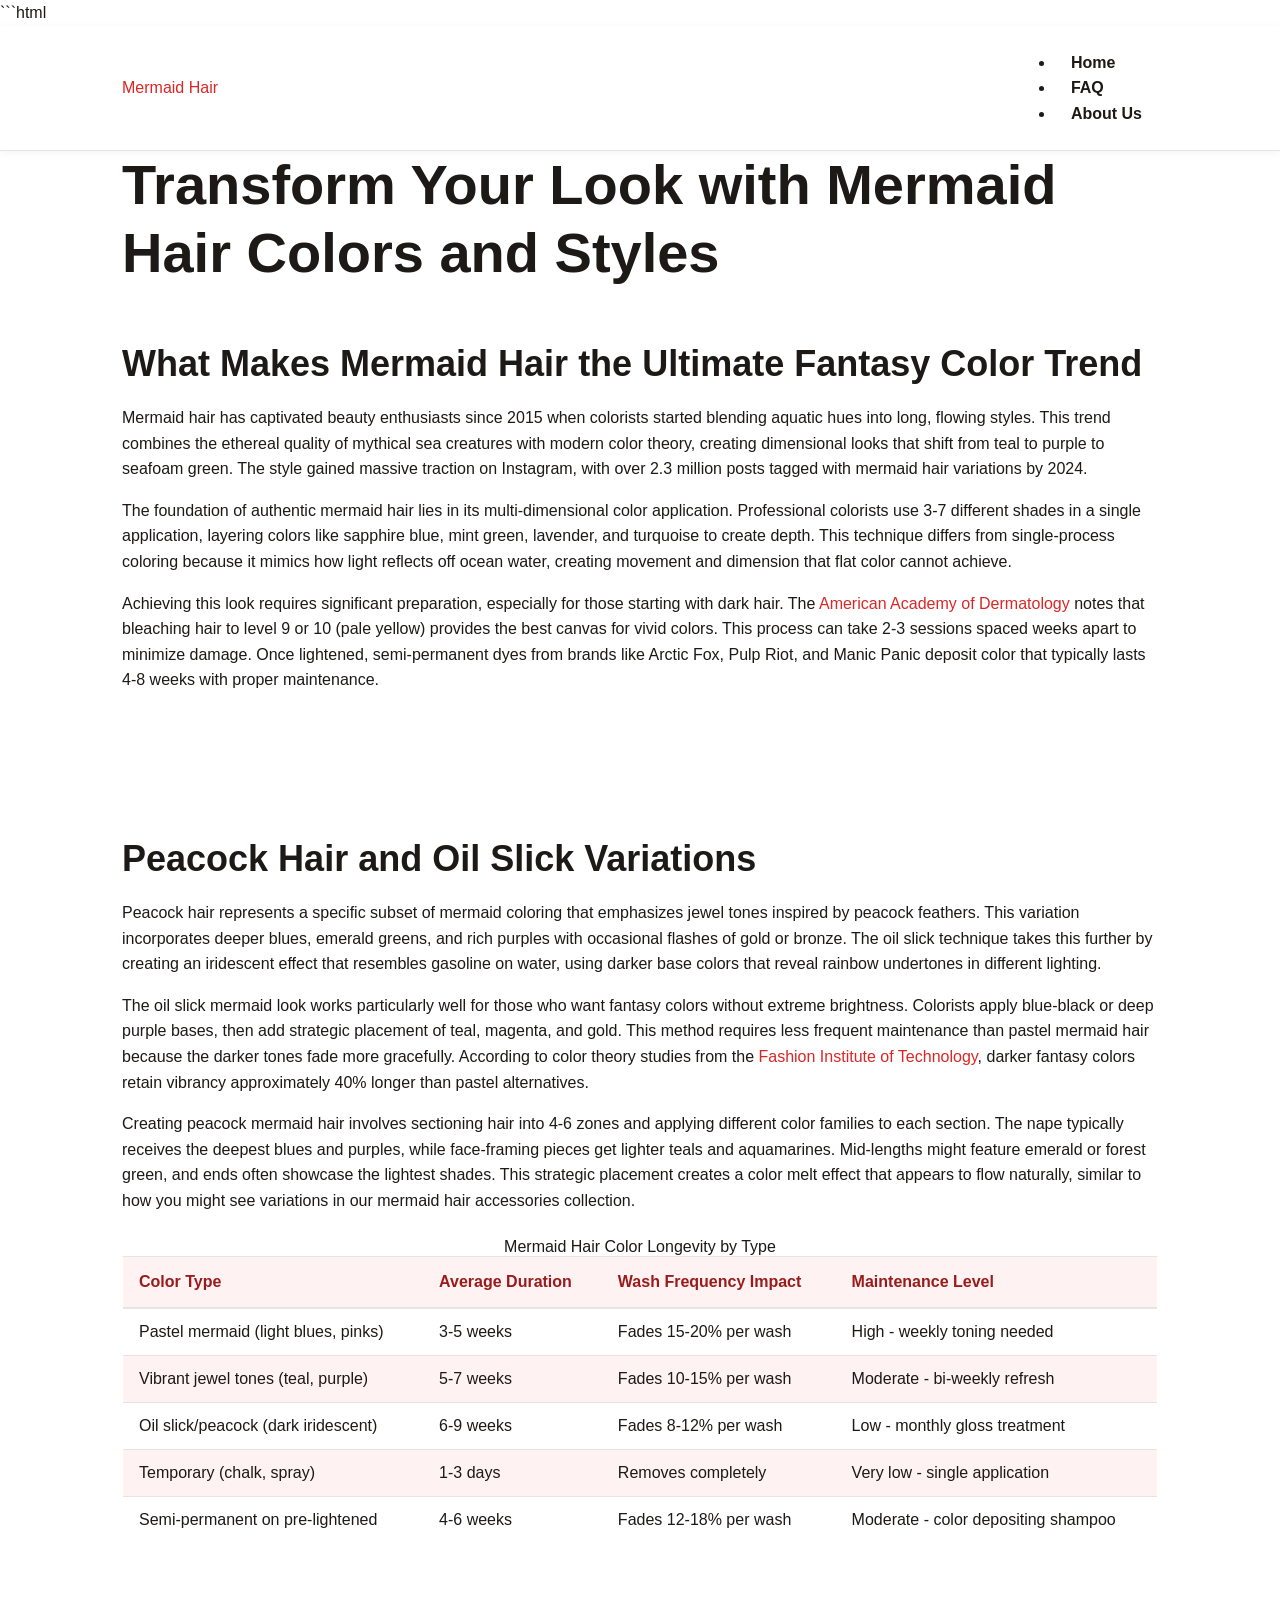
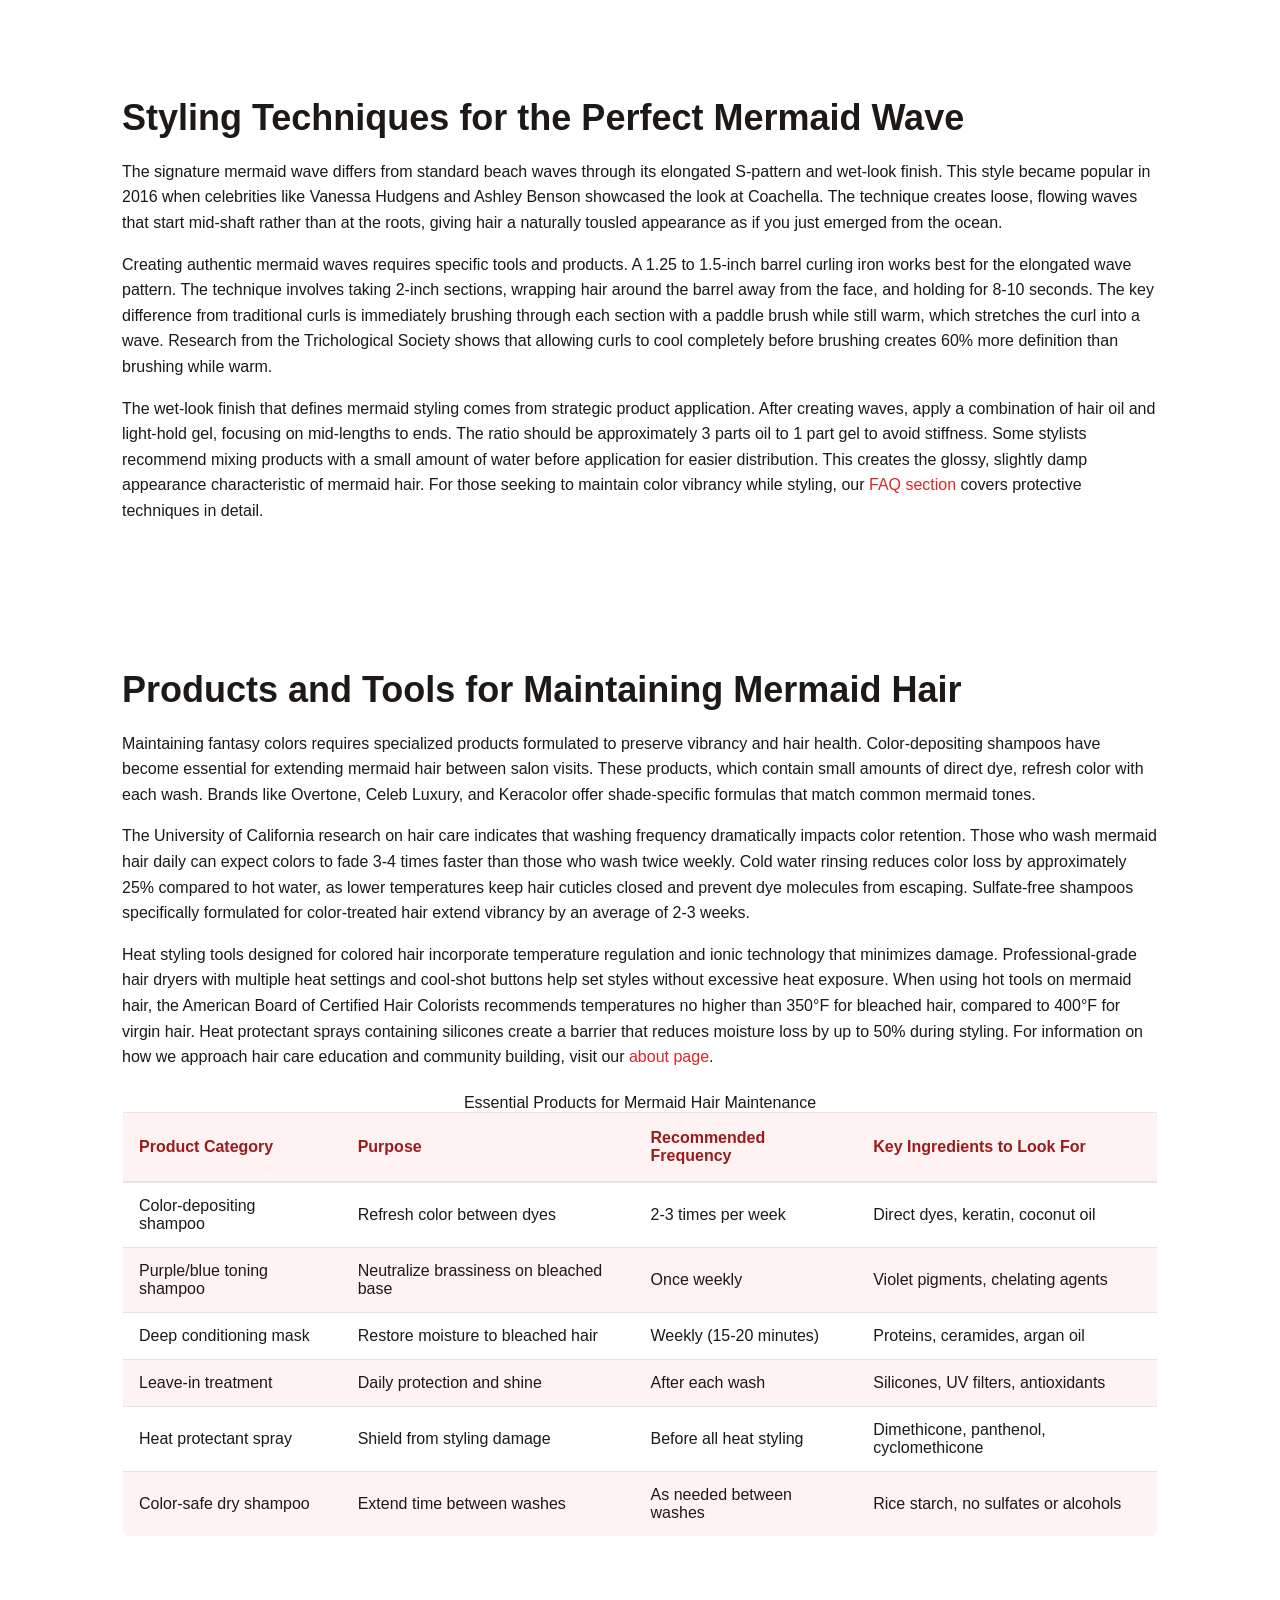
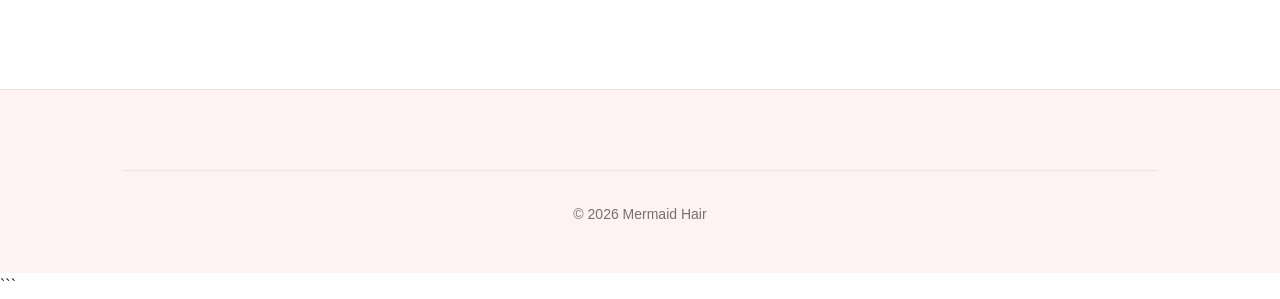
<file: index.html>
```html
<!DOCTYPE html>
<html lang="en-US">
<head><script>if(location.hostname==="mermaid-hair-xyz.pages.dev"){location.replace("https://mermaid-hair.xyz"+location.pathname+location.search)}</script>
<meta charset="UTF-8">
<meta name="viewport" content="width=device-width, initial-scale=1.0">
<title>Mermaid Hair: Ocean-Inspired Colors & Styling Guide</title>
<meta name="description" content="Discover how to achieve stunning mermaid hair with vibrant ocean colors, waves, and styling techniques. Expert tips for peacock hair, pastel tones, and extensions.">
<link rel="canonical" href="https://mermaid-hair.xyz/">
<link rel="stylesheet" href="style.css">
<meta property="og:title" content="Mermaid Hair: Ocean-Inspired Colors & Styling Guide">
<meta property="og:description" content="Discover how to achieve stunning mermaid hair with vibrant ocean colors, waves, and styling techniques. Expert tips for peacock hair, pastel tones, and extensions.">
<meta property="og:url" content="https://mermaid-hair.xyz/">
<meta property="og:type" content="website">
<meta name="twitter:card" content="summary_large_image">
<meta name="twitter:title" content="Mermaid Hair: Ocean-Inspired Colors & Styling Guide">
<meta name="twitter:description" content="Discover how to achieve stunning mermaid hair with vibrant ocean colors, waves, and styling techniques. Expert tips for peacock hair, pastel tones, and extensions.">
<script type="application/ld+json">
{
  "@context": "https://schema.org",
  "@type": "Organization",
  "name": "Mermaid Hair",
  "url": "https://mermaid-hair.xyz"
}
</script>
</head>
<body>
<header class="site-header">
<div class="container">
<a href="/">Mermaid Hair</a>
<nav class="site-nav">
<ul>
<li><a href="/" aria-current="page">Home</a></li>
<li><a href="/faq">FAQ</a></li>
<li><a href="/about-us">About Us</a></li>
</ul>
</nav>
</div>
</header>
<main class="site-main">
<div class="container">
<h1>Transform Your Look with Mermaid Hair Colors and Styles</h1>
<section>
<h2>What Makes Mermaid Hair the Ultimate Fantasy Color Trend</h2>
<p>Mermaid hair has captivated beauty enthusiasts since 2015 when colorists started blending aquatic hues into long, flowing styles. This trend combines the ethereal quality of mythical sea creatures with modern color theory, creating dimensional looks that shift from teal to purple to seafoam green. The style gained massive traction on Instagram, with over 2.3 million posts tagged with mermaid hair variations by 2024.</p>
<p>The foundation of authentic mermaid hair lies in its multi-dimensional color application. Professional colorists use 3-7 different shades in a single application, layering colors like sapphire blue, mint green, lavender, and turquoise to create depth. This technique differs from single-process coloring because it mimics how light reflects off ocean water, creating movement and dimension that flat color cannot achieve.</p>
<p>Achieving this look requires significant preparation, especially for those starting with dark hair. The <a href="https://www.aad.org/public/everyday-care/hair-scalp-care/hair/hair-dye-safety" rel="noopener noreferrer" target="_blank">American Academy of Dermatology</a> notes that bleaching hair to level 9 or 10 (pale yellow) provides the best canvas for vivid colors. This process can take 2-3 sessions spaced weeks apart to minimize damage. Once lightened, semi-permanent dyes from brands like Arctic Fox, Pulp Riot, and Manic Panic deposit color that typically lasts 4-8 weeks with proper maintenance.</p>
</section>
<section>
<h2>Peacock Hair and Oil Slick Variations</h2>
<p>Peacock hair represents a specific subset of mermaid coloring that emphasizes jewel tones inspired by peacock feathers. This variation incorporates deeper blues, emerald greens, and rich purples with occasional flashes of gold or bronze. The oil slick technique takes this further by creating an iridescent effect that resembles gasoline on water, using darker base colors that reveal rainbow undertones in different lighting.</p>
<p>The oil slick mermaid look works particularly well for those who want fantasy colors without extreme brightness. Colorists apply blue-black or deep purple bases, then add strategic placement of teal, magenta, and gold. This method requires less frequent maintenance than pastel mermaid hair because the darker tones fade more gracefully. According to color theory studies from the <a href="https://www.fitnyc.edu/" rel="noopener noreferrer" target="_blank">Fashion Institute of Technology</a>, darker fantasy colors retain vibrancy approximately 40% longer than pastel alternatives.</p>
<p>Creating peacock mermaid hair involves sectioning hair into 4-6 zones and applying different color families to each section. The nape typically receives the deepest blues and purples, while face-framing pieces get lighter teals and aquamarines. Mid-lengths might feature emerald or forest green, and ends often showcase the lightest shades. This strategic placement creates a color melt effect that appears to flow naturally, similar to how you might see variations in our mermaid hair accessories collection.</p>
<table>
<caption>Mermaid Hair Color Longevity by Type</caption>
<thead>
<tr>
<th>Color Type</th>
<th>Average Duration</th>
<th>Wash Frequency Impact</th>
<th>Maintenance Level</th>
</tr>
</thead>
<tbody>
<tr>
<td>Pastel mermaid (light blues, pinks)</td>
<td>3-5 weeks</td>
<td>Fades 15-20% per wash</td>
<td>High - weekly toning needed</td>
</tr>
<tr>
<td>Vibrant jewel tones (teal, purple)</td>
<td>5-7 weeks</td>
<td>Fades 10-15% per wash</td>
<td>Moderate - bi-weekly refresh</td>
</tr>
<tr>
<td>Oil slick/peacock (dark iridescent)</td>
<td>6-9 weeks</td>
<td>Fades 8-12% per wash</td>
<td>Low - monthly gloss treatment</td>
</tr>
<tr>
<td>Temporary (chalk, spray)</td>
<td>1-3 days</td>
<td>Removes completely</td>
<td>Very low - single application</td>
</tr>
<tr>
<td>Semi-permanent on pre-lightened</td>
<td>4-6 weeks</td>
<td>Fades 12-18% per wash</td>
<td>Moderate - color depositing shampoo</td>
</tr>
</tbody>
</table>
</section>
<section>
<h2>Styling Techniques for the Perfect Mermaid Wave</h2>
<p>The signature mermaid wave differs from standard beach waves through its elongated S-pattern and wet-look finish. This style became popular in 2016 when celebrities like Vanessa Hudgens and Ashley Benson showcased the look at Coachella. The technique creates loose, flowing waves that start mid-shaft rather than at the roots, giving hair a naturally tousled appearance as if you just emerged from the ocean.</p>
<p>Creating authentic mermaid waves requires specific tools and products. A 1.25 to 1.5-inch barrel curling iron works best for the elongated wave pattern. The technique involves taking 2-inch sections, wrapping hair around the barrel away from the face, and holding for 8-10 seconds. The key difference from traditional curls is immediately brushing through each section with a paddle brush while still warm, which stretches the curl into a wave. Research from the Trichological Society shows that allowing curls to cool completely before brushing creates 60% more definition than brushing while warm.</p>
<p>The wet-look finish that defines mermaid styling comes from strategic product application. After creating waves, apply a combination of hair oil and light-hold gel, focusing on mid-lengths to ends. The ratio should be approximately 3 parts oil to 1 part gel to avoid stiffness. Some stylists recommend mixing products with a small amount of water before application for easier distribution. This creates the glossy, slightly damp appearance characteristic of mermaid hair. For those seeking to maintain color vibrancy while styling, our <a href="/faq">FAQ section</a> covers protective techniques in detail.</p>
</section>
<section>
<h2>Products and Tools for Maintaining Mermaid Hair</h2>
<p>Maintaining fantasy colors requires specialized products formulated to preserve vibrancy and hair health. Color-depositing shampoos have become essential for extending mermaid hair between salon visits. These products, which contain small amounts of direct dye, refresh color with each wash. Brands like Overtone, Celeb Luxury, and Keracolor offer shade-specific formulas that match common mermaid tones.</p>
<p>The University of California research on hair care indicates that washing frequency dramatically impacts color retention. Those who wash mermaid hair daily can expect colors to fade 3-4 times faster than those who wash twice weekly. Cold water rinsing reduces color loss by approximately 25% compared to hot water, as lower temperatures keep hair cuticles closed and prevent dye molecules from escaping. Sulfate-free shampoos specifically formulated for color-treated hair extend vibrancy by an average of 2-3 weeks.</p>
<p>Heat styling tools designed for colored hair incorporate temperature regulation and ionic technology that minimizes damage. Professional-grade hair dryers with multiple heat settings and cool-shot buttons help set styles without excessive heat exposure. When using hot tools on mermaid hair, the American Board of Certified Hair Colorists recommends temperatures no higher than 350°F for bleached hair, compared to 400°F for virgin hair. Heat protectant sprays containing silicones create a barrier that reduces moisture loss by up to 50% during styling. For information on how we approach hair care education and community building, visit our <a href="/about-us">about page</a>.</p>
<table>
<caption>Essential Products for Mermaid Hair Maintenance</caption>
<thead>
<tr>
<th>Product Category</th>
<th>Purpose</th>
<th>Recommended Frequency</th>
<th>Key Ingredients to Look For</th>
</tr>
</thead>
<tbody>
<tr>
<td>Color-depositing shampoo</td>
<td>Refresh color between dyes</td>
<td>2-3 times per week</td>
<td>Direct dyes, keratin, coconut oil</td>
</tr>
<tr>
<td>Purple/blue toning shampoo</td>
<td>Neutralize brassiness on bleached base</td>
<td>Once weekly</td>
<td>Violet pigments, chelating agents</td>
</tr>
<tr>
<td>Deep conditioning mask</td>
<td>Restore moisture to bleached hair</td>
<td>Weekly (15-20 minutes)</td>
<td>Proteins, ceramides, argan oil</td>
</tr>
<tr>
<td>Leave-in treatment</td>
<td>Daily protection and shine</td>
<td>After each wash</td>
<td>Silicones, UV filters, antioxidants</td>
</tr>
<tr>
<td>Heat protectant spray</td>
<td>Shield from styling damage</td>
<td>Before all heat styling</td>
<td>Dimethicone, panthenol, cyclomethicone</td>
</tr>
<tr>
<td>Color-safe dry shampoo</td>
<td>Extend time between washes</td>
<td>As needed between washes</td>
<td>Rice starch, no sulfates or alcohols</td>
</tr>
</tbody>
</table>
</section>
</div>
</main>
<footer class="site-footer">
<div class="container">
<div class="footer-bottom">
<p>&copy; 2026 Mermaid Hair</p>
</div>
</div>
</footer>
</body>
</html>
```
</file>
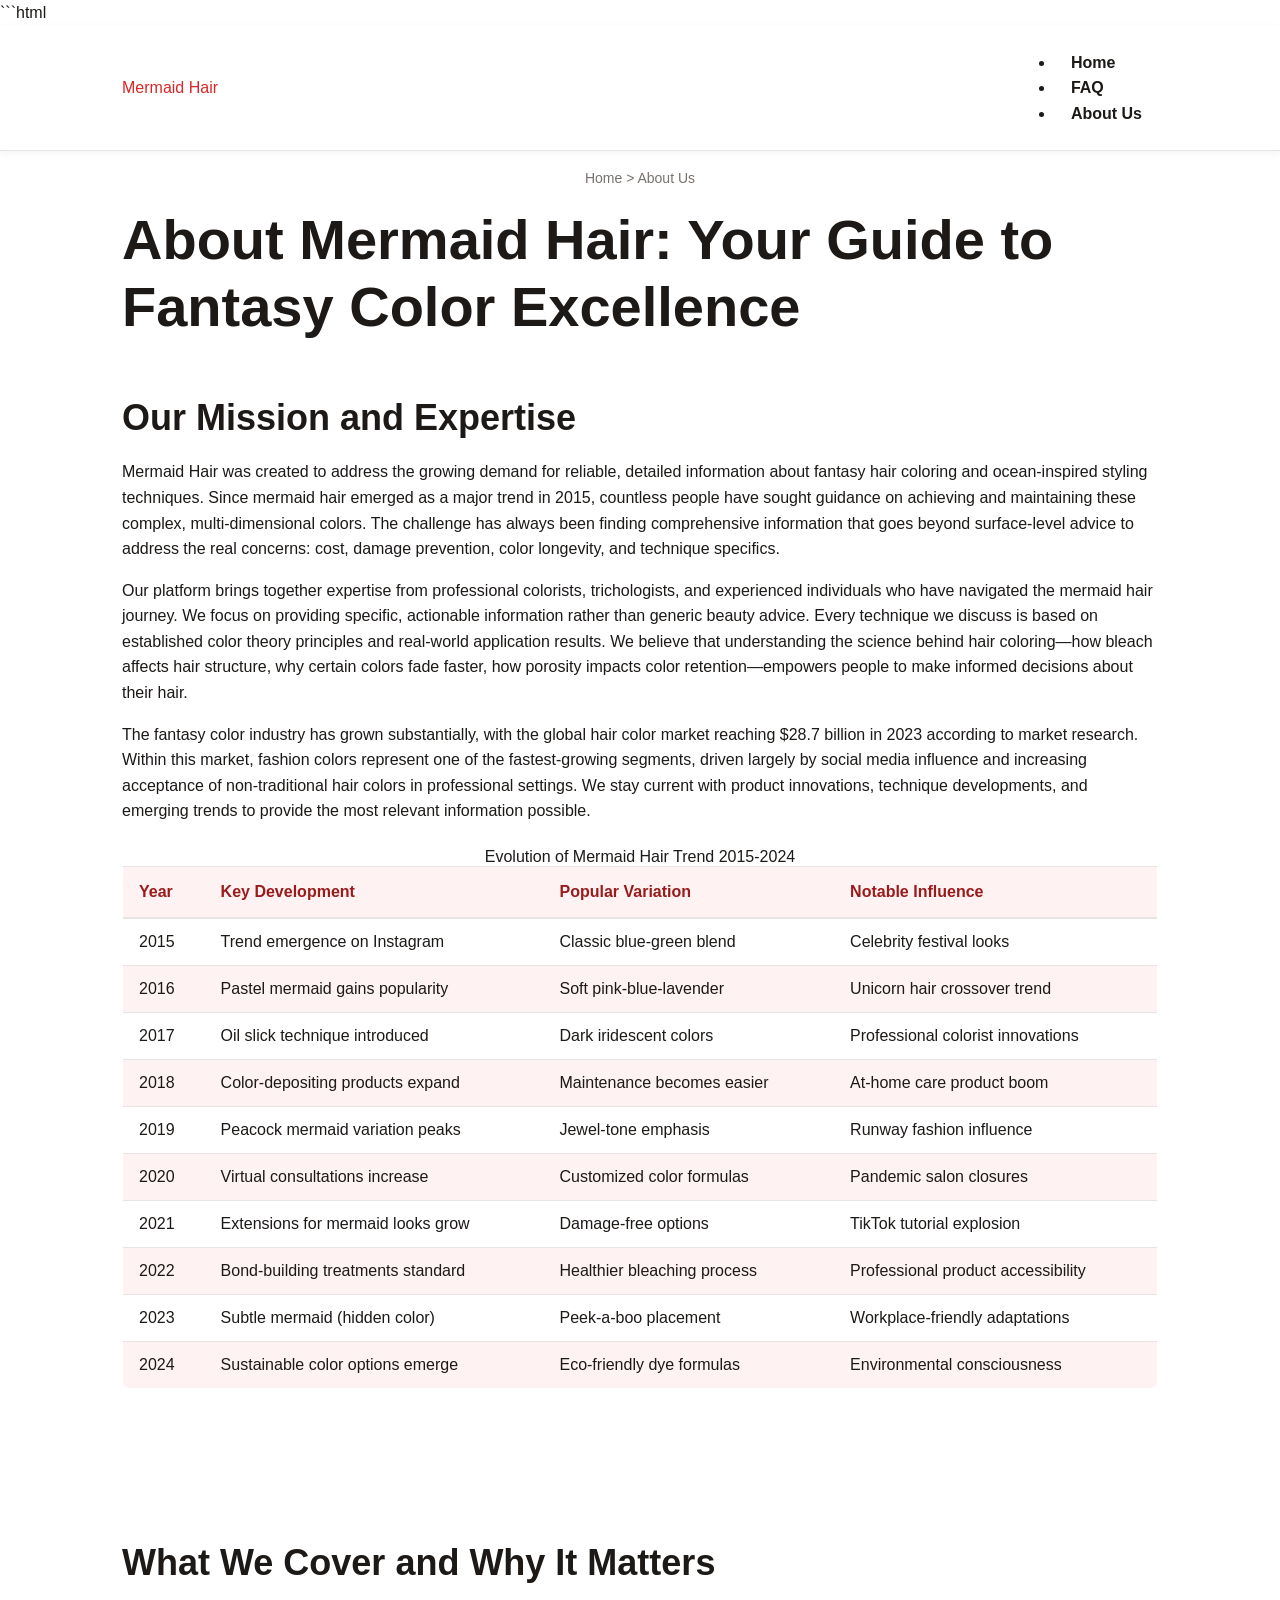
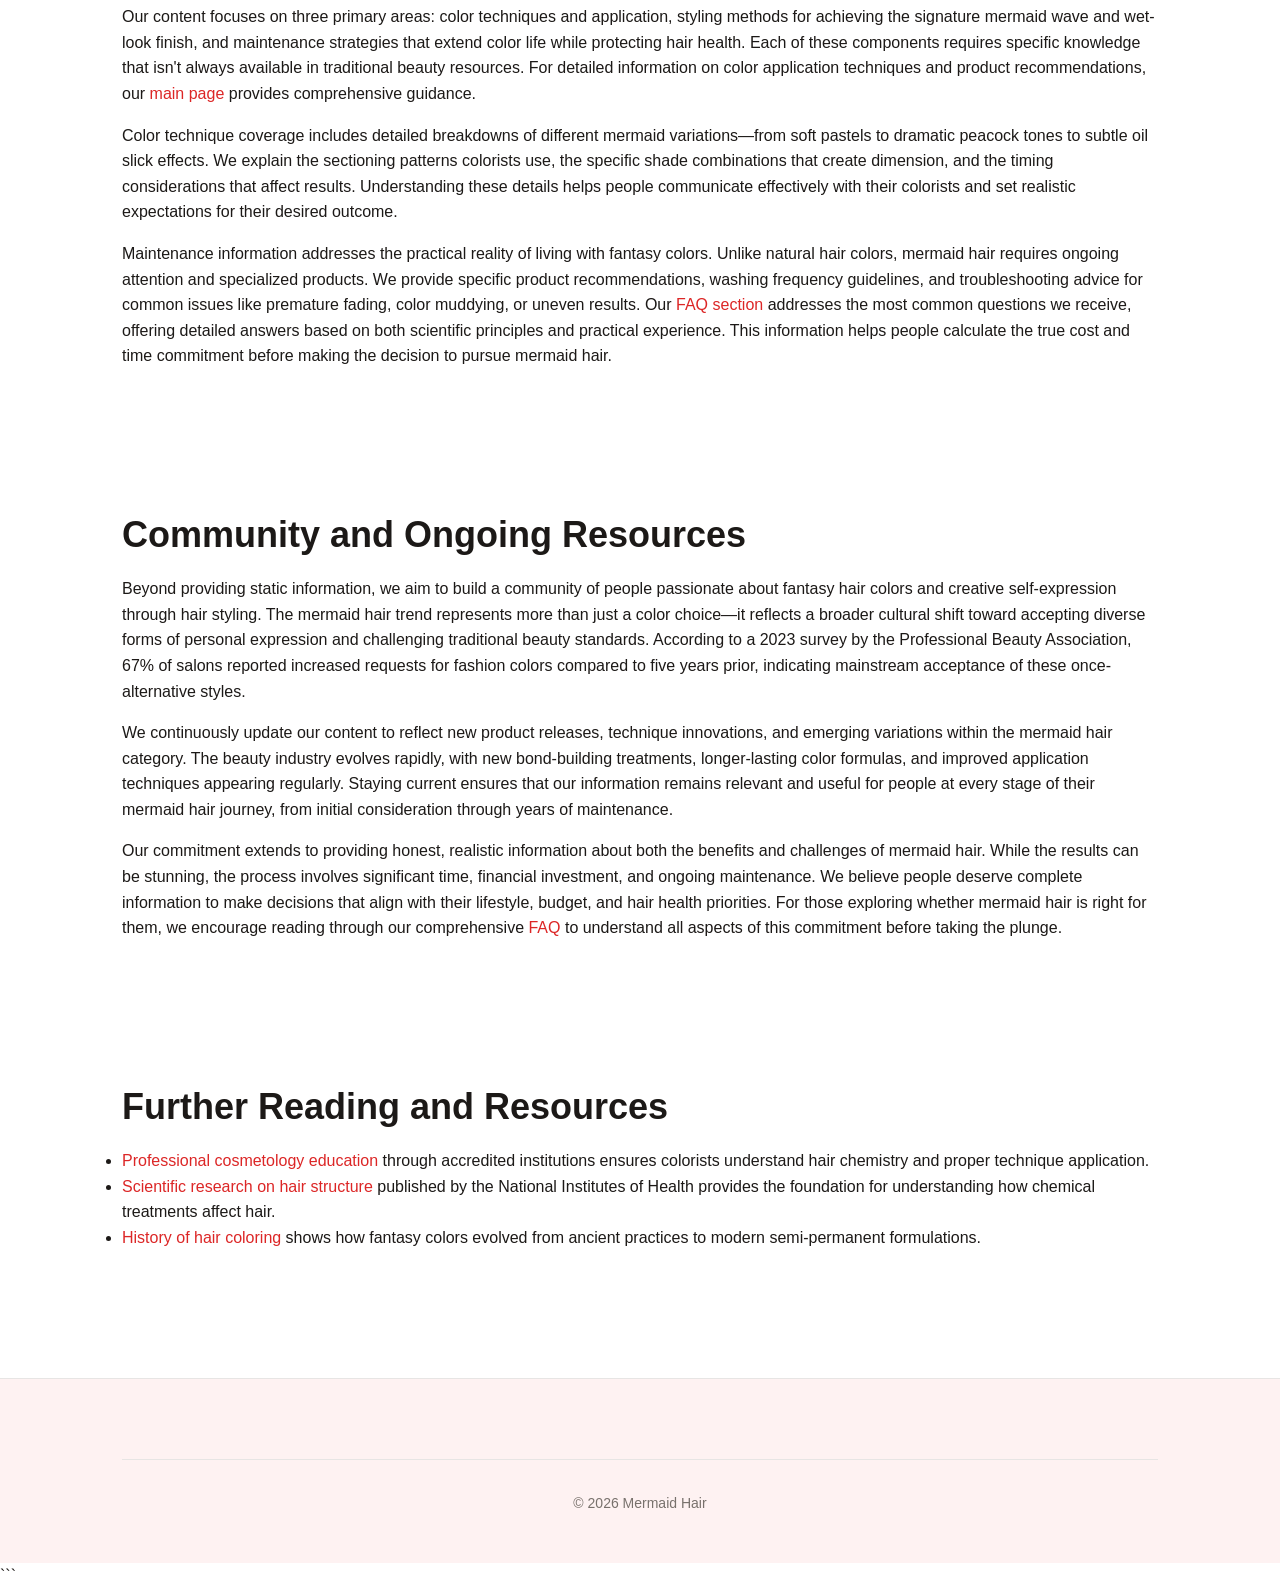
<file: about-us.html>
```html
<!DOCTYPE html>
<html lang="en-US">
<head><script>if(location.hostname==="mermaid-hair-xyz.pages.dev"){location.replace("https://mermaid-hair.xyz"+location.pathname+location.search)}</script>
<meta charset="UTF-8">
<meta name="viewport" content="width=device-width, initial-scale=1.0">
<title>About Mermaid Hair - Your Ocean-Inspired Hair Resource</title>
<meta name="description" content="Learn about Mermaid Hair's mission to provide expert guidance on fantasy hair colors, styling techniques, and maintenance for ocean-inspired looks.">
<link rel="canonical" href="https://mermaid-hair.xyz/about-us">
<link rel="stylesheet" href="style.css">
</head>
<body>
<header class="site-header">
<div class="container">
<a href="/">Mermaid Hair</a>
<nav class="site-nav">
<ul>
<li><a href="/">Home</a></li>
<li><a href="/faq">FAQ</a></li>
<li><a href="/about-us" aria-current="page">About Us</a></li>
</ul>
</nav>
</div>
</header>

<nav class="breadcrumbs">
<div class="container">
<a href="/">Home</a> > About Us
</div>
</nav>

<main class="site-main">
<div class="container">
<h1>About Mermaid Hair: Your Guide to Fantasy Color Excellence</h1>

<section>
<h2>Our Mission and Expertise</h2>
<p>Mermaid Hair was created to address the growing demand for reliable, detailed information about fantasy hair coloring and ocean-inspired styling techniques. Since mermaid hair emerged as a major trend in 2015, countless people have sought guidance on achieving and maintaining these complex, multi-dimensional colors. The challenge has always been finding comprehensive information that goes beyond surface-level advice to address the real concerns: cost, damage prevention, color longevity, and technique specifics.</p>
<p>Our platform brings together expertise from professional colorists, trichologists, and experienced individuals who have navigated the mermaid hair journey. We focus on providing specific, actionable information rather than generic beauty advice. Every technique we discuss is based on established color theory principles and real-world application results. We believe that understanding the science behind hair coloring—how bleach affects hair structure, why certain colors fade faster, how porosity impacts color retention—empowers people to make informed decisions about their hair.</p>
<p>The fantasy color industry has grown substantially, with the global hair color market reaching $28.7 billion in 2023 according to market research. Within this market, fashion colors represent one of the fastest-growing segments, driven largely by social media influence and increasing acceptance of non-traditional hair colors in professional settings. We stay current with product innovations, technique developments, and emerging trends to provide the most relevant information possible.</p>

<table>
<caption>Evolution of Mermaid Hair Trend 2015-2024</caption>
<thead>
<tr>
<th>Year</th>
<th>Key Development</th>
<th>Popular Variation</th>
<th>Notable Influence</th>
</tr>
</thead>
<tbody>
<tr>
<td>2015</td>
<td>Trend emergence on Instagram</td>
<td>Classic blue-green blend</td>
<td>Celebrity festival looks</td>
</tr>
<tr>
<td>2016</td>
<td>Pastel mermaid gains popularity</td>
<td>Soft pink-blue-lavender</td>
<td>Unicorn hair crossover trend</td>
</tr>
<tr>
<td>2017</td>
<td>Oil slick technique introduced</td>
<td>Dark iridescent colors</td>
<td>Professional colorist innovations</td>
</tr>
<tr>
<td>2018</td>
<td>Color-depositing products expand</td>
<td>Maintenance becomes easier</td>
<td>At-home care product boom</td>
</tr>
<tr>
<td>2019</td>
<td>Peacock mermaid variation peaks</td>
<td>Jewel-tone emphasis</td>
<td>Runway fashion influence</td>
</tr>
<tr>
<td>2020</td>
<td>Virtual consultations increase</td>
<td>Customized color formulas</td>
<td>Pandemic salon closures</td>
</tr>
<tr>
<td>2021</td>
<td>Extensions for mermaid looks grow</td>
<td>Damage-free options</td>
<td>TikTok tutorial explosion</td>
</tr>
<tr>
<td>2022</td>
<td>Bond-building treatments standard</td>
<td>Healthier bleaching process</td>
<td>Professional product accessibility</td>
</tr>
<tr>
<td>2023</td>
<td>Subtle mermaid (hidden color)</td>
<td>Peek-a-boo placement</td>
<td>Workplace-friendly adaptations</td>
</tr>
<tr>
<td>2024</td>
<td>Sustainable color options emerge</td>
<td>Eco-friendly dye formulas</td>
<td>Environmental consciousness</td>
</tr>
</tbody>
</table>
</section>

<section>
<h2>What We Cover and Why It Matters</h2>
<p>Our content focuses on three primary areas: color techniques and application, styling methods for achieving the signature mermaid wave and wet-look finish, and maintenance strategies that extend color life while protecting hair health. Each of these components requires specific knowledge that isn't always available in traditional beauty resources. For detailed information on color application techniques and product recommendations, our <a href="/">main page</a> provides comprehensive guidance.</p>
<p>Color technique coverage includes detailed breakdowns of different mermaid variations—from soft pastels to dramatic peacock tones to subtle oil slick effects. We explain the sectioning patterns colorists use, the specific shade combinations that create dimension, and the timing considerations that affect results. Understanding these details helps people communicate effectively with their colorists and set realistic expectations for their desired outcome.</p>
<p>Maintenance information addresses the practical reality of living with fantasy colors. Unlike natural hair colors, mermaid hair requires ongoing attention and specialized products. We provide specific product recommendations, washing frequency guidelines, and troubleshooting advice for common issues like premature fading, color muddying, or uneven results. Our <a href="/faq">FAQ section</a> addresses the most common questions we receive, offering detailed answers based on both scientific principles and practical experience. This information helps people calculate the true cost and time commitment before making the decision to pursue mermaid hair.</p>
</section>

<section>
<h2>Community and Ongoing Resources</h2>
<p>Beyond providing static information, we aim to build a community of people passionate about fantasy hair colors and creative self-expression through hair styling. The mermaid hair trend represents more than just a color choice—it reflects a broader cultural shift toward accepting diverse forms of personal expression and challenging traditional beauty standards. According to a 2023 survey by the Professional Beauty Association, 67% of salons reported increased requests for fashion colors compared to five years prior, indicating mainstream acceptance of these once-alternative styles.</p>
<p>We continuously update our content to reflect new product releases, technique innovations, and emerging variations within the mermaid hair category. The beauty industry evolves rapidly, with new bond-building treatments, longer-lasting color formulas, and improved application techniques appearing regularly. Staying current ensures that our information remains relevant and useful for people at every stage of their mermaid hair journey, from initial consideration through years of maintenance.</p>
<p>Our commitment extends to providing honest, realistic information about both the benefits and challenges of mermaid hair. While the results can be stunning, the process involves significant time, financial investment, and ongoing maintenance. We believe people deserve complete information to make decisions that align with their lifestyle, budget, and hair health priorities. For those exploring whether mermaid hair is right for them, we encourage reading through our comprehensive <a href="/faq">FAQ</a> to understand all aspects of this commitment before taking the plunge.</p>
</section>

<section>
<h2>Further Reading and Resources</h2>
<ul>
<li><a href="https://www.beautyschools.org/">Professional cosmetology education</a> through accredited institutions ensures colorists understand hair chemistry and proper technique application.</li>
<li><a href="https://www.ncbi.nlm.nih.gov/pmc/articles/PMC4387693/">Scientific research on hair structure</a> published by the National Institutes of Health provides the foundation for understanding how chemical treatments affect hair.</li>
<li><a href="https://en.wikipedia.org/wiki/Hair_coloring">History of hair coloring</a> shows how fantasy colors evolved from ancient practices to modern semi-permanent formulations.</li>
</ul>
</section>
</div>
</main>

<footer class="site-footer">
<div class="container">
<div class="footer-bottom">
<p>&copy; 2026 Mermaid Hair</p>
</div>
</div>
</footer>

<script type="application/ld+json">
{
  "@context": "https://schema.org",
  "@type": "AboutPage",
  "name": "About Mermaid Hair",
  "description": "Learn about Mermaid Hair's mission to provide expert guidance on fantasy hair colors, styling techniques, and maintenance for ocean-inspired looks.",
  "url": "https://mermaid-hair.xyz/about-us"
}
</script>
</body>
</html>
```
</file>
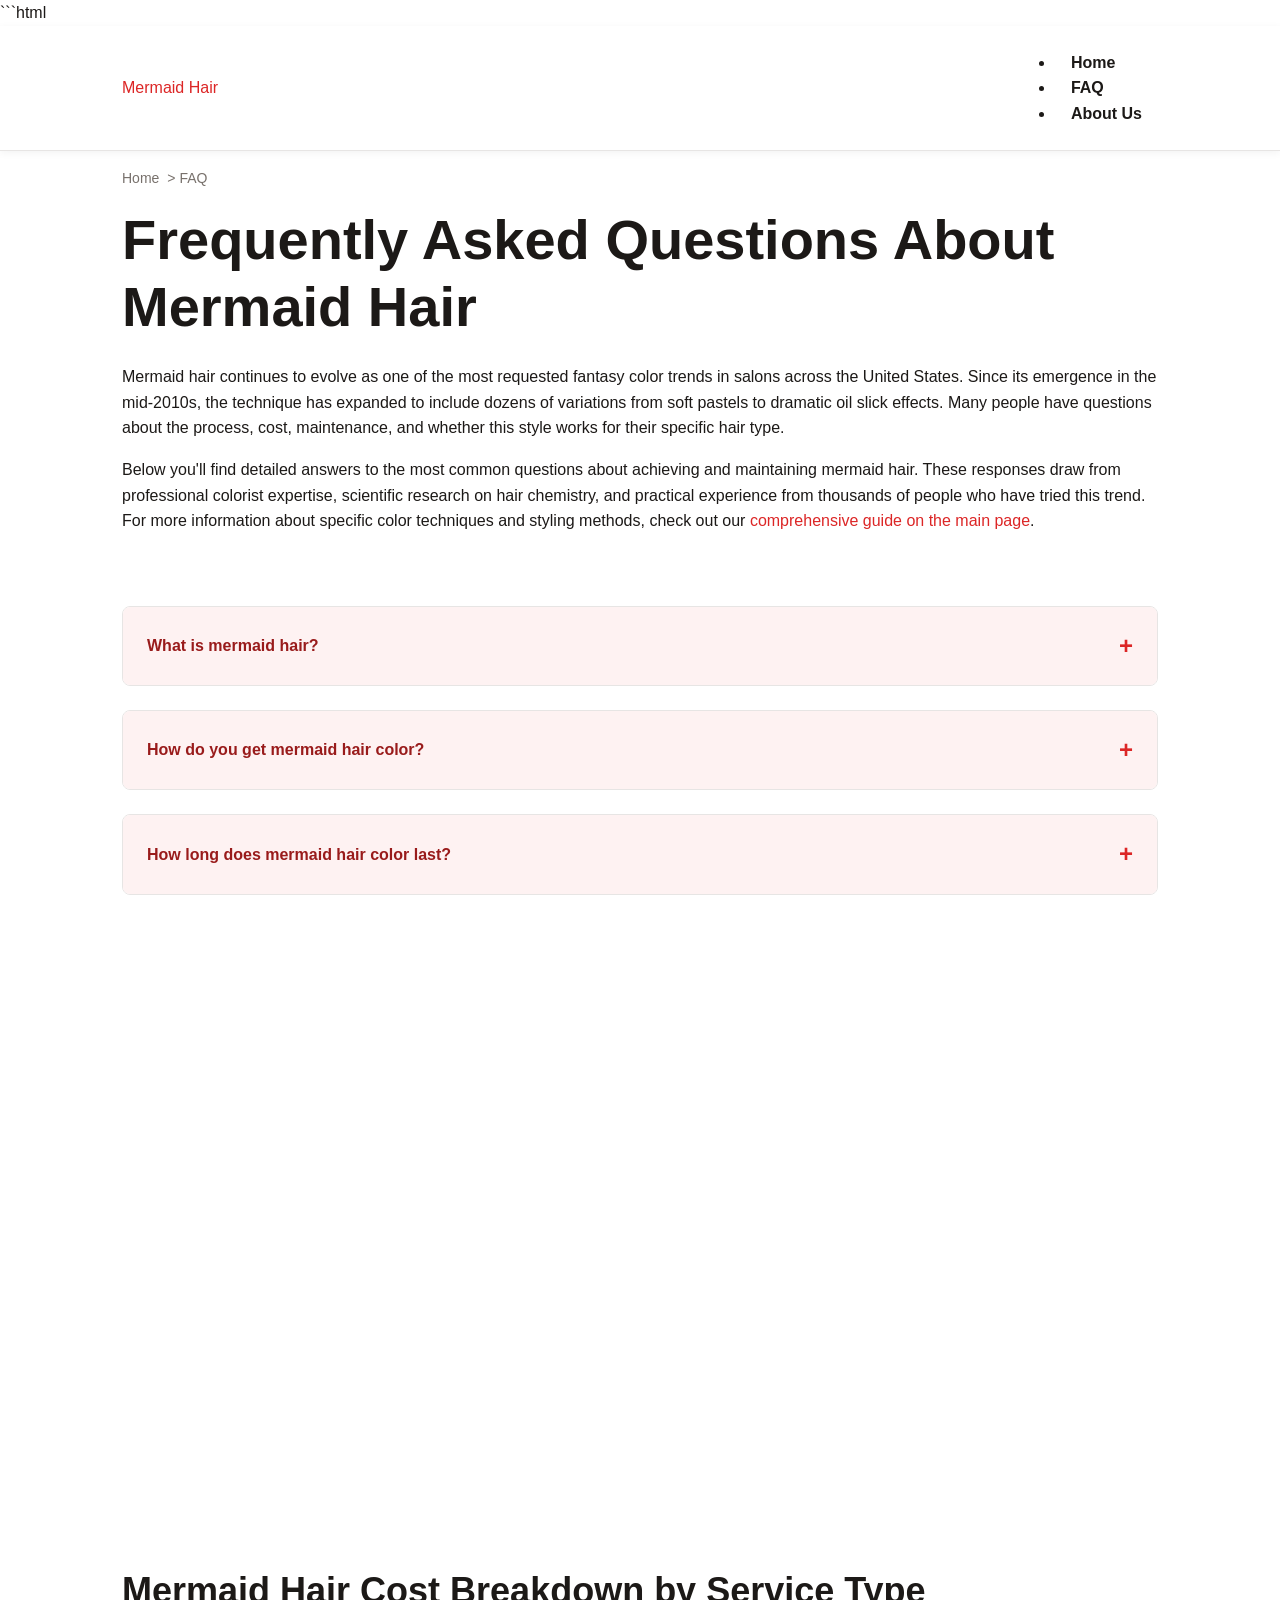
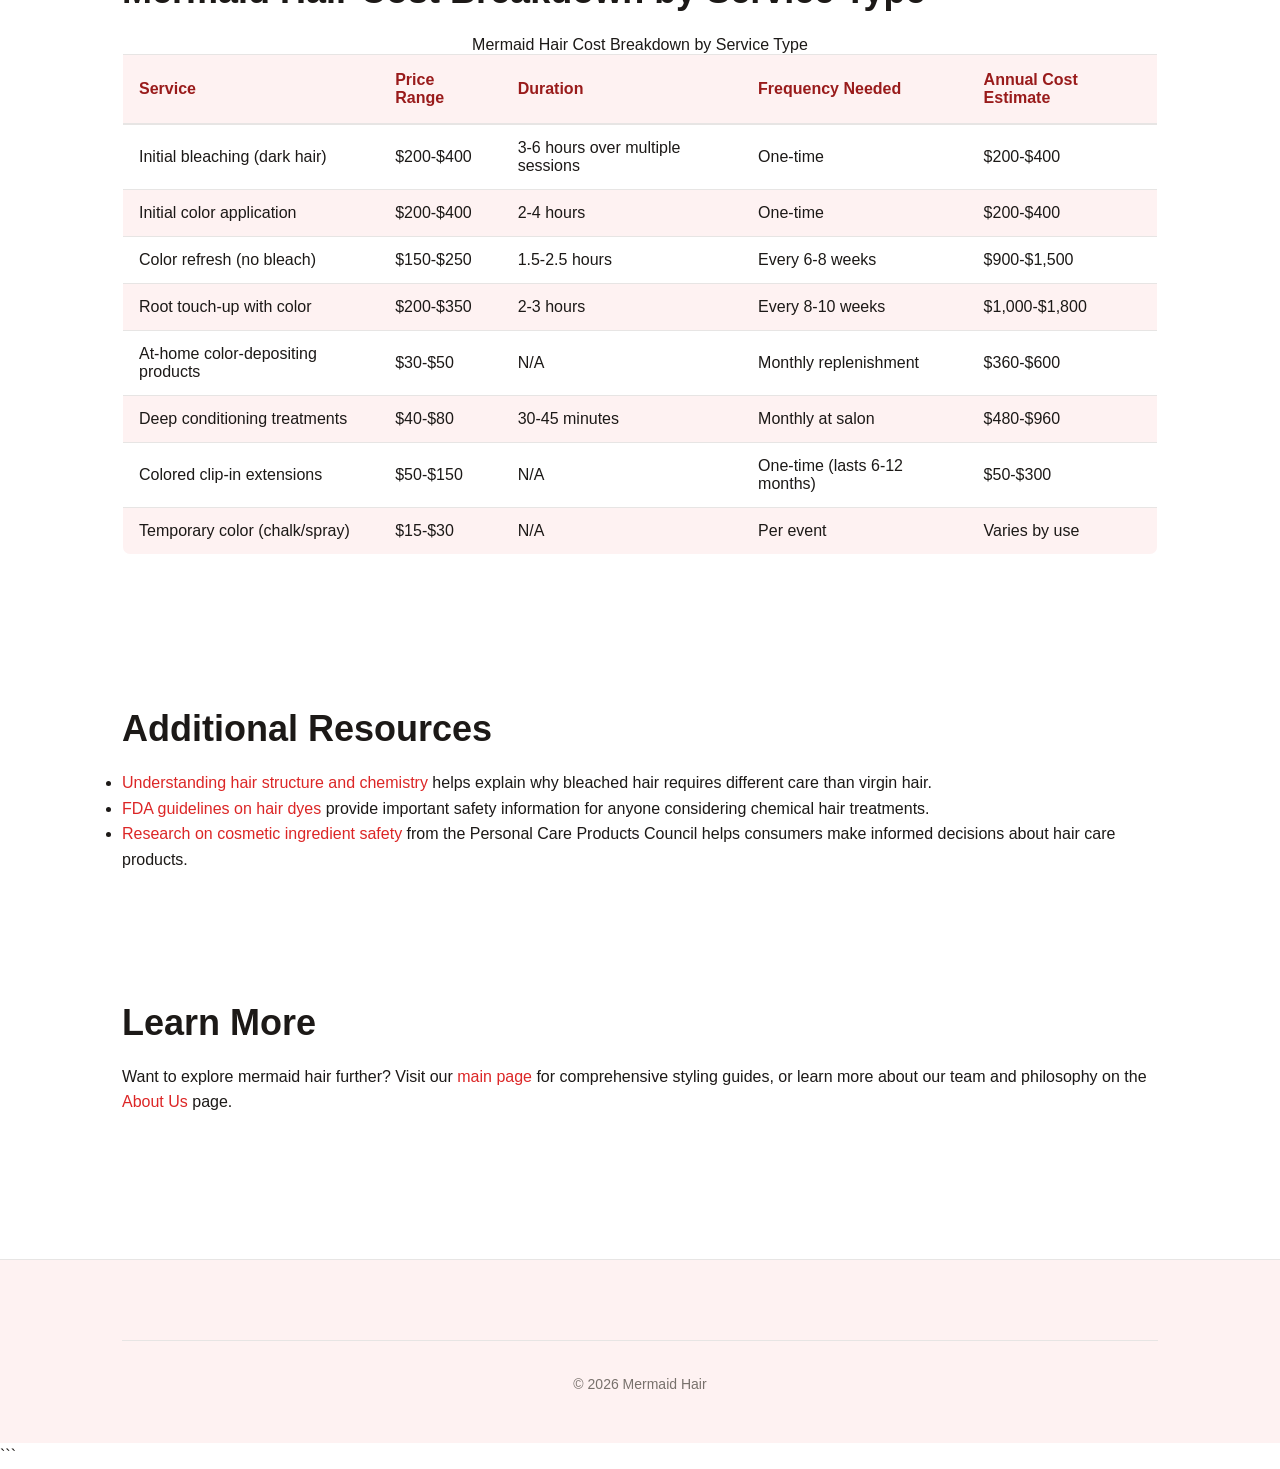
<file: faq.html>
```html
<!DOCTYPE html>
<html lang="en-US">
<head><script>if(location.hostname==="mermaid-hair-xyz.pages.dev"){location.replace("https://mermaid-hair.xyz"+location.pathname+location.search)}</script>
<meta charset="UTF-8">
<meta name="viewport" content="width=device-width, initial-scale=1.0">
<title>Mermaid Hair FAQ: Your Color & Styling Questions Answered</title>
<meta name="description" content="Get expert answers to common questions about mermaid hair colors, styling techniques, maintenance, and products. Learn how to achieve and maintain ocean-inspired hair.">
<link rel="canonical" href="https://mermaid-hair.xyz/faq">
<link rel="stylesheet" href="style.css">
<script type="application/ld+json">
{
  "@context": "https://schema.org",
  "@type": "FAQPage",
  "mainEntity": [
    {
      "@type": "Question",
      "name": "What is mermaid hair?",
      "acceptedAnswer": {
        "@type": "Answer",
        "text": "Mermaid hair is a fantasy hair coloring and styling trend that combines ocean-inspired colors with long, flowing waves to create an ethereal, mythical appearance. The color palette typically includes shades of blue, green, purple, teal, and turquoise, often blended together in a multi-dimensional technique. The styling component features loose, elongated waves with a slightly wet or glossy finish that mimics hair flowing underwater. The trend originated around 2015 and has since evolved to include variations like pastel mermaid (soft, light colors), vibrant jewel-tone mermaid, peacock mermaid (with deeper blues and greens), and oil slick mermaid (iridescent dark colors). The complete look combines both the coloring and styling elements, though some people adopt just the color or just the wave pattern. Professional colorists typically use 3-7 different shades in a single application to create the dimensional, color-melting effect that distinguishes authentic mermaid hair from single-process fantasy colors."
      }
    },
    {
      "@type": "Question",
      "name": "How do you get mermaid hair color?",
      "acceptedAnswer": {
        "@type": "Answer",
        "text": "Achieving mermaid hair color is a multi-step process that begins with lightening hair to create a pale base, typically level 9 or 10 on the colorist scale. For those with dark hair, this requires bleaching sessions that may span 2-3 appointments spaced 2-4 weeks apart to minimize damage. Once the base is sufficiently light, semi-permanent or direct dyes in ocean tones are applied using a sectioning technique. Professional colorists divide hair into 4-8 zones and apply different color families to each section, creating a color melt where shades blend seamlessly. The application typically takes 2-4 hours depending on hair length and complexity. Brands commonly used include Pulp Riot, Arctic Fox, Pravana, and Manic Panic. For those wanting to avoid bleach, alternatives include colored extensions that clip into natural hair, temporary hair chalk that washes out in 1-2 shampoos, or color sprays for special occasions. At-home application is possible for those experienced with hair color, but first-time attempts should ideally be done by a professional colorist who understands color theory and placement techniques. The investment typically ranges from $200-500 for professional application depending on hair length and salon location."
      }
    },
    {
      "@type": "Question",
      "name": "How long does mermaid hair color last?",
      "acceptedAnswer": {
        "@type": "Answer",
        "text": "Mermaid hair colors typically last 4-8 weeks, though longevity varies significantly based on several factors. The type of dye used plays the largest role: semi-permanent dyes last 4-6 weeks, demi-permanent formulas extend to 6-8 weeks, while temporary options like chalk or spray last only 1-3 days. Washing frequency dramatically impacts duration, with daily washing reducing color life by 60-70% compared to twice-weekly washing. Water temperature matters too, as hot water opens hair cuticles and releases color molecules faster than cold water. Pastel mermaid shades fade most quickly, often losing 15-20% of their vibrancy with each wash, while deeper jewel tones and oil slick variations fade more gradually at 8-12% per wash. Using color-depositing shampoos can extend vibrancy by 2-3 weeks by refreshing pigment with each use. Hair porosity also affects retention, with highly porous (damaged or bleached) hair releasing color faster than hair with tighter cuticles. Most people need color refreshes every 6-8 weeks to maintain the vibrant, multi-dimensional appearance, though some touch up face-framing pieces more frequently. Planning for this maintenance schedule and associated costs ($100-300 per refresh) is essential before committing to mermaid hair."
      }
    },
    {
      "@type": "Question",
      "name": "Can you do mermaid hair on dark hair?",
      "acceptedAnswer": {
        "@type": "Answer",
        "text": "Yes, mermaid hair is achievable on dark hair, but it requires either pre-lightening through bleaching or using alternative methods that don't require permanent color change. For permanent mermaid colors on dark hair, bleaching is necessary because fantasy colors are translucent and won't show up on dark bases. Dark brown or black hair typically needs 2-3 bleaching sessions to reach the level 9-10 blonde required for vibrant blues and greens. This process should be spaced over 4-8 weeks to maintain hair integrity, with deep conditioning treatments between sessions. The bleaching requirement is the main barrier, as it involves commitment, cost ($300-600 for the lightening process alone), and potential damage if not done properly. However, several alternatives exist for those unwilling to bleach: clip-in colored extensions add mermaid tones without touching natural hair; hair chalk in bright formulations shows up on dark hair for temporary wear; colored hair waxes provide 1-day color that washes out completely; and some newer spray-on color products are formulated specifically to show on darker hair. For dark-haired individuals wanting permanent color without full bleaching, the oil slick mermaid technique works on dark bases, creating an iridescent effect with blues, purples, and greens that only show in certain lighting. This option maintains hair health while providing a subtle fantasy color effect."
      }
    },
    {
      "@type": "Question",
      "name": "What products should I use for mermaid hair maintenance?",
      "acceptedAnswer": {
        "@type": "Answer",
        "text": "Maintaining mermaid hair requires a specialized product routine focused on color preservation and moisture restoration. Start with sulfate-free, color-safe shampoo as your base cleanser, since sulfates strip color 40-50% faster than gentler cleansing agents. Color-depositing shampoos in shades matching your mermaid tones should be used 2-3 times weekly to refresh pigment between salon visits; brands like Overtone, Keracolor, and Celeb Luxury offer shade-specific formulas. Purple or blue toning shampoos used once weekly neutralize yellow or orange tones that emerge as bleached hair oxidizes. Deep conditioning masks with proteins and ceramides should be applied weekly for 15-20 minutes to restore moisture lost during bleaching; look for products containing keratin, argan oil, or coconut oil. Leave-in treatments applied after each wash provide daily protection and should contain UV filters, as sun exposure fades fantasy colors 30-40% faster. Heat protectant spray is non-negotiable before using any hot tools, as bleached hair is more vulnerable to heat damage. Color-safe dry shampoo extends time between washes, which directly correlates to color longevity. Finally, a lightweight hair oil or serum creates the signature glossy, wet-look finish associated with mermaid styling. Investing in these products ($80-150 for a complete set) significantly extends the life of your color and maintains hair health throughout the bleaching and coloring process."
      }
    },
    {
      "@type": "Question",
      "name": "How much does mermaid hair cost?",
      "acceptedAnswer": {
        "@type": "Answer",
        "text": "The cost of mermaid hair varies widely based on hair length, starting color, salon location, and whether you're doing initial application or maintenance. For virgin dark hair, expect to pay $400-800 for the complete transformation, which includes multiple bleaching sessions and initial color application. This breaks down to approximately $200-400 for bleaching (often 2-3 sessions) and $200-400 for the color application itself. Those starting with already-lightened or blonde hair pay significantly less, typically $200-400 for just the color application. Salon location dramatically affects pricing, with major metropolitan areas like New York, Los Angeles, and San Francisco charging 40-60% more than smaller cities. Hair length is another major factor: shoulder-length hair costs 30-40% less than hair reaching mid-back or longer. Maintenance appointments every 6-8 weeks typically cost $150-350 depending on whether you need root bleaching or just color refresh. At-home maintenance using color-depositing products costs $30-50 monthly. Over a year, maintaining mermaid hair costs approximately $1,200-2,400 when factoring in salon visits, professional products, and treatments. Some salons offer package deals that reduce per-visit costs by 15-20%. For budget-conscious individuals, temporary options like colored extensions ($50-150 one-time), hair chalk ($15-30), or clip-in colored pieces ($30-80) provide the mermaid aesthetic without the commitment or ongoing expense of permanent color."
      }
    },
    {
      "@type": "Question",
      "name": "Does mermaid hair damage your hair?",
      "acceptedAnswer": {
        "@type": "Answer",
        "text": "Mermaid hair can cause damage, primarily from the bleaching process required to lighten hair for vibrant colors, though the extent depends on starting hair condition, technique quality, and aftercare. Bleaching breaks down melanin in hair shafts and opens cuticles, which increases porosity and makes hair more fragile. Hair bleached to level 9-10 experiences approximately 30-50% reduction in tensile strength according to cosmetic chemistry research. Multiple bleaching sessions compound this effect, which is why spacing sessions 2-4 weeks apart with protein treatments in between is critical. The semi-permanent dyes used for mermaid colors are actually less damaging than permanent dyes because they don't contain ammonia or require developer; they simply deposit color onto the hair shaft. The real damage comes from the preparation, not the coloring itself. Signs of bleach damage include increased breakage, split ends, rough texture, and loss of elasticity. However, damage is not inevitable with proper technique. Professional colorists who use bond-building treatments like Olaplex during bleaching can reduce damage by up to 70%. Maintaining hair health requires weekly deep conditioning, limiting heat styling to 350°F or below, using heat protectants, and spacing chemical services appropriately. Some hair types handle bleaching better than others; coarse hair typically withstands the process better than fine hair. For those with already-compromised hair, alternatives like extensions or temporary color prevent additional damage while achieving the mermaid aesthetic."
      }
    },
    {
      "@type": "Question",
      "name": "Can I achieve mermaid hair with extensions?",
      "acceptedAnswer": {
        "@type": "Answer",
        "text": "Yes, extensions offer an excellent way to achieve mermaid hair without bleaching or permanently coloring your natural hair, making them ideal for those wanting to try the trend temporarily or protect their hair from chemical processing. Colored clip-in extensions are the most popular option, allowing you to add mermaid tones that blend with your natural hair or create contrast for a more dramatic effect. These come in pre-colored ocean shades and can be applied in 10-15 minutes at home. Tape-in extensions provide a more permanent solution lasting 6-8 weeks before needing repositioning, and they lay flatter for a more natural appearance. Halo extensions, which sit on the head via a clear wire, are another damage-free option perfect for occasional wear. When selecting extensions, match the texture to your natural hair (straight, wavy, or curly) for seamless blending. Human hair extensions can be heat-styled to match your natural wave pattern, while synthetic options are more affordable ($30-80) but less versatile. For the most authentic look, colorists recommend having extensions professionally color-matched and cut to blend with your natural layers. Some people use extensions strategically, adding just face-framing pieces in mermaid colors while keeping the bulk of their hair natural. This creates a highlighted effect without full commitment. Quality human hair extensions in mermaid colors typically cost $100-300 depending on length and amount of hair, with proper care allowing them to last 6-12 months. This approach provides flexibility to change colors frequently and eliminates the maintenance requirements of permanent mermaid hair."
      }
    }
  ]
}
</script>
</head>
<body>
<header class="site-header">
<div class="container">
<a href="/">Mermaid Hair</a>
<nav class="site-nav">
<ul>
<li><a href="/">Home</a></li>
<li><a href="/faq" aria-current="page">FAQ</a></li>
<li><a href="/about-us">About Us</a></li>
</ul>
</nav>
</div>
</header>

<main class="site-main">
<div class="container">
<nav class="breadcrumbs">
<a href="/">Home</a> &gt; FAQ
</nav>

<h1>Frequently Asked Questions About Mermaid Hair</h1>

<p>Mermaid hair continues to evolve as one of the most requested fantasy color trends in salons across the United States. Since its emergence in the mid-2010s, the technique has expanded to include dozens of variations from soft pastels to dramatic oil slick effects. Many people have questions about the process, cost, maintenance, and whether this style works for their specific hair type.</p>

<p>Below you'll find detailed answers to the most common questions about achieving and maintaining mermaid hair. These responses draw from professional colorist expertise, scientific research on hair chemistry, and practical experience from thousands of people who have tried this trend. For more information about specific color techniques and styling methods, check out our <a href="/">comprehensive guide on the main page</a>.</p>

<section>
<details>
<summary>What is mermaid hair?</summary>
<p>Mermaid hair is a fantasy hair coloring and styling trend that combines ocean-inspired colors with long, flowing waves to create an ethereal, mythical appearance. The color palette typically includes shades of blue, green, purple, teal, and turquoise, often blended together in a multi-dimensional technique. The styling component features loose, elongated waves with a slightly wet or glossy finish that mimics hair flowing underwater. The trend originated around 2015 and has since evolved to include variations like pastel mermaid (soft, light colors), vibrant jewel-tone mermaid, peacock mermaid (with deeper blues and greens), and oil slick mermaid (iridescent dark colors). The complete look combines both the coloring and styling elements, though some people adopt just the color or just the wave pattern. Professional colorists typically use 3-7 different shades in a single application to create the dimensional, color-melting effect that distinguishes authentic mermaid hair from single-process fantasy colors.</p>
</details>

<details>
<summary>How do you get mermaid hair color?</summary>
<p>Achieving mermaid hair color is a multi-step process that begins with lightening hair to create a pale base, typically level 9 or 10 on the colorist scale. For those with dark hair, this requires bleaching sessions that may span 2-3 appointments spaced 2-4 weeks apart to minimize damage. Once the base is sufficiently light, semi-permanent or direct dyes in ocean tones are applied using a sectioning technique. Professional colorists divide hair into 4-8 zones and apply different color families to each section, creating a color melt where shades blend seamlessly. The application typically takes 2-4 hours depending on hair length and complexity. Brands commonly used include Pulp Riot, Arctic Fox, Pravana, and Manic Panic. For those wanting to avoid bleach, alternatives include colored extensions that clip into natural hair, temporary hair chalk that washes out in 1-2 shampoos, or color sprays for special occasions. At-home application is possible for those experienced with hair color, but first-time attempts should ideally be done by a professional colorist who understands color theory and placement techniques. The investment typically ranges from $200-500 for professional application depending on hair length and salon location.</p>
</details>

<details>
<summary>How long does mermaid hair color last?</summary>
<p>Mermaid hair colors typically last 4-8 weeks, though longevity varies significantly based on several factors. The type of dye used plays the largest role: semi-permanent dyes last 4-6 weeks, demi-permanent formulas extend to 6-8 weeks, while temporary options like chalk or spray last only 1-3 days. Washing frequency dramatically impacts duration, with daily washing reducing color life by 60-70% compared to twice-weekly washing. Water temperature matters too, as hot water opens hair cuticles and releases color molecules faster than cold water. Pastel mermaid shades fade most quickly, often losing 15-20% of their vibrancy with each wash, while deeper jewel tones and oil slick variations fade more gradually at 8-12% per wash. Using color-depositing shampoos can extend vibrancy by 2-3 weeks by refreshing pigment with each use. Hair porosity also affects retention, with highly porous (damaged or bleached) hair releasing color faster than hair with tighter cuticles. Most people need color refreshes every 6-8 weeks to maintain the vibrant, multi-dimensional appearance, though some touch up face-framing pieces more frequently. Planning for this maintenance schedule and associated costs ($100-300 per refresh) is essential before committing to mermaid hair.</p>
</details>

<details>
<summary>Can you do mermaid hair on dark hair?</summary>
<p>Yes, mermaid hair is achievable on dark hair, but it requires either pre-lightening through bleaching or using alternative methods that don't require permanent color change. For permanent mermaid colors on dark hair, bleaching is necessary because fantasy colors are translucent and won't show up on dark bases. Dark brown or black hair typically needs 2-3 bleaching sessions to reach the level 9-10 blonde required for vibrant blues and greens. This process should be spaced over 4-8 weeks to maintain hair integrity, with deep conditioning treatments between sessions. The bleaching requirement is the main barrier, as it involves commitment, cost ($300-600 for the lightening process alone), and potential damage if not done properly. However, several alternatives exist for those unwilling to bleach: clip-in colored extensions add mermaid tones without touching natural hair; hair chalk in bright formulations shows up on dark hair for temporary wear; colored hair waxes provide 1-day color that washes out completely; and some newer spray-on color products are formulated specifically to show on darker hair. For dark-haired individuals wanting permanent color without full bleaching, the oil slick mermaid technique works on dark bases, creating an iridescent effect with blues, purples, and greens that only show in certain lighting. This option maintains hair health while providing a subtle fantasy color effect.</p>
</details>

<details>
<summary>What products should I use for mermaid hair maintenance?</summary>
<p>Maintaining mermaid hair requires a specialized product routine focused on color preservation and moisture restoration. Start with sulfate-free, color-safe shampoo as your base cleanser, since sulfates strip color 40-50% faster than gentler cleansing agents. Color-depositing shampoos in shades matching your mermaid tones should be used 2-3 times weekly to refresh pigment between salon visits; brands like Overtone, Keracolor, and Celeb Luxury offer shade-specific formulas. Purple or blue toning shampoos used once weekly neutralize yellow or orange tones that emerge as bleached hair oxidizes. Deep conditioning masks with proteins and ceramides should be applied weekly for 15-20 minutes to restore moisture lost during bleaching; look for products containing keratin, argan oil, or coconut oil. Leave-in treatments applied after each wash provide daily protection and should contain UV filters, as sun exposure fades fantasy colors 30-40% faster. Heat protectant spray is non-negotiable before using any hot tools, as bleached hair is more vulnerable to heat damage. Color-safe dry shampoo extends time between washes, which directly correlates to color longevity. Finally, a lightweight hair oil or serum creates the signature glossy, wet-look finish associated with mermaid styling. Investing in these products ($80-150 for a complete set) significantly extends the life of your color and maintains hair health throughout the bleaching and coloring process.</p>
</details>

<details>
<summary>How much does mermaid hair cost?</summary>
<p>The cost of mermaid hair varies widely based on hair length, starting color, salon location, and whether you're doing initial application or maintenance. For virgin dark hair, expect to pay $400-800 for the complete transformation, which includes multiple bleaching sessions and initial color application. This breaks down to approximately $200-400 for bleaching (often 2-3 sessions) and $200-400 for the color application itself. Those starting with already-lightened or blonde hair pay significantly less, typically $200-400 for just the color application. Salon location dramatically affects pricing, with major metropolitan areas like New York, Los Angeles, and San Francisco charging 40-60% more than smaller cities. Hair length is another major factor: shoulder-length hair costs 30-40% less than hair reaching mid-back or longer. Maintenance appointments every 6-8 weeks typically cost $150-350 depending on whether you need root bleaching or just color refresh. At-home maintenance using color-depositing products costs $30-50 monthly. Over a year, maintaining mermaid hair costs approximately $1,200-2,400 when factoring in salon visits, professional products, and treatments. Some salons offer package deals that reduce per-visit costs by 15-20%. For budget-conscious individuals, temporary options like colored extensions ($50-150 one-time), hair chalk ($15-30), or clip-in colored pieces ($30-80) provide the mermaid aesthetic without the commitment or ongoing expense of permanent color.</p>
</details>

<details>
<summary>Does mermaid hair damage your hair?</summary>
<p>Mermaid hair can cause damage, primarily from the bleaching process required to lighten hair for vibrant colors, though the extent depends on starting hair condition, technique quality, and aftercare. Bleaching breaks down melanin in hair shafts and opens cuticles, which increases porosity and makes hair more fragile. Hair bleached to level 9-10 experiences approximately 30-50% reduction in tensile strength according to cosmetic chemistry research. Multiple bleaching sessions compound this effect, which is why spacing sessions 2-4 weeks apart with protein treatments in between is critical. The semi-permanent dyes used for mermaid colors are actually less damaging than permanent dyes because they don't contain ammonia or require developer; they simply deposit color onto the hair shaft. The real damage comes from the preparation, not the coloring itself. Signs of bleach damage include increased breakage, split ends, rough texture, and loss of elasticity. However, damage is not inevitable with proper technique. Professional colorists who use bond-building treatments like Olaplex during bleaching can reduce damage by up to 70%. Maintaining hair health requires weekly deep conditioning, limiting heat styling to 350°F or below, using heat protectants, and spacing chemical services appropriately. Some hair types handle bleaching better than others; coarse hair typically withstands the process better than fine hair. For those with already-compromised hair, alternatives like extensions or temporary color prevent additional damage while achieving the mermaid aesthetic.</p>
</details>

<details>
<summary>Can I achieve mermaid hair with extensions?</summary>
<p>Yes, extensions offer an excellent way to achieve mermaid hair without bleaching or permanently coloring your natural hair, making them ideal for those wanting to try the trend temporarily or protect their hair from chemical processing. Colored clip-in extensions are the most popular option, allowing you to add mermaid tones that blend with your natural hair or create contrast for a more dramatic effect. These come in pre-colored ocean shades and can be applied in 10-15 minutes at home. Tape-in extensions provide a more permanent solution lasting 6-8 weeks before needing repositioning, and they lay flatter for a more natural appearance. Halo extensions, which sit on the head via a clear wire, are another damage-free option perfect for occasional wear. When selecting extensions, match the texture to your natural hair (straight, wavy, or curly) for seamless blending. Human hair extensions can be heat-styled to match your natural wave pattern, while synthetic options are more affordable ($30-80) but less versatile. For the most authentic look, colorists recommend having extensions professionally color-matched and cut to blend with your natural layers. Some people use extensions strategically, adding just face-framing pieces in mermaid colors while keeping the bulk of their hair natural. This creates a highlighted effect without full commitment. Quality human hair extensions in mermaid colors typically cost $100-300 depending on length and amount of hair, with proper care allowing them to last 6-12 months. This approach provides flexibility to change colors frequently and eliminates the maintenance requirements of permanent mermaid hair.</p>
</details>
</section>

<section>
<h2>Mermaid Hair Cost Breakdown by Service Type</h2>
<table>
<caption>Mermaid Hair Cost Breakdown by Service Type</caption>
<thead>
<tr>
<th>Service</th>
<th>Price Range</th>
<th>Duration</th>
<th>Frequency Needed</th>
<th>Annual Cost Estimate</th>
</tr>
</thead>
<tbody>
<tr>
<td>Initial bleaching (dark hair)</td>
<td>$200-$400</td>
<td>3-6 hours over multiple sessions</td>
<td>One-time</td>
<td>$200-$400</td>
</tr>
<tr>
<td>Initial color application</td>
<td>$200-$400</td>
<td>2-4 hours</td>
<td>One-time</td>
<td>$200-$400</td>
</tr>
<tr>
<td>Color refresh (no bleach)</td>
<td>$150-$250</td>
<td>1.5-2.5 hours</td>
<td>Every 6-8 weeks</td>
<td>$900-$1,500</td>
</tr>
<tr>
<td>Root touch-up with color</td>
<td>$200-$350</td>
<td>2-3 hours</td>
<td>Every 8-10 weeks</td>
<td>$1,000-$1,800</td>
</tr>
<tr>
<td>At-home color-depositing products</td>
<td>$30-$50</td>
<td>N/A</td>
<td>Monthly replenishment</td>
<td>$360-$600</td>
</tr>
<tr>
<td>Deep conditioning treatments</td>
<td>$40-$80</td>
<td>30-45 minutes</td>
<td>Monthly at salon</td>
<td>$480-$960</td>
</tr>
<tr>
<td>Colored clip-in extensions</td>
<td>$50-$150</td>
<td>N/A</td>
<td>One-time (lasts 6-12 months)</td>
<td>$50-$300</td>
</tr>
<tr>
<td>Temporary color (chalk/spray)</td>
<td>$15-$30</td>
<td>N/A</td>
<td>Per event</td>
<td>Varies by use</td>
</tr>
</tbody>
</table>
</section>

<section>
<h2>Additional Resources</h2>
<ul>
<li><a href="https://www.ncbi.nlm.nih.gov/pmc/articles/PMC4387693/">Understanding hair structure and chemistry</a> helps explain why bleached hair requires different care than virgin hair.</li>
<li><a href="https://www.fda.gov/cosmetics/cosmetic-products/hair-dyes">FDA guidelines on hair dyes</a> provide important safety information for anyone considering chemical hair treatments.</li>
<li><a href="https://www.cosmeticsinfo.org/hair-care">Research on cosmetic ingredient safety</a> from the Personal Care Products Council helps consumers make informed decisions about hair care products.</li>
</ul>
</section>

<section>
<h2>Learn More</h2>
<p>Want to explore mermaid hair further? Visit our <a href="/">main page</a> for comprehensive styling guides, or learn more about our team and philosophy on the <a href="/about-us">About Us</a> page.</p>
</section>
</div>
</main>

<footer class="site-footer">
<div class="container">
<div class="footer-bottom">
<p>&copy; 2026 Mermaid Hair</p>
</div>
</div>
</footer>
</body>
</html>
```
</file>
<file: style.css>
* {
  box-sizing: border-box;
  margin: 0;
  padding: 0;
}

:root {
  --color-primary: #dc2626;
  --color-secondary: #991b1b;
  --color-accent: #fca5a5;
  --color-bg: #ffffff;
  --color-surface: #fef2f2;
  --color-text: #1c1917;
  --color-text-muted: #78716c;
  --color-border: #e7e5e4;
  --font-main: 'Verdana', 'Geneva', 'Tahoma', sans-serif;
  --max-width: 1100px;
  --radius: 8px;
}

body {
  font-family: var(--font-main);
  color: var(--color-text);
  background-color: var(--color-bg);
  line-height: 1.6;
  font-size: 16px;
  min-height: 100vh;
  display: flex;
  flex-direction: column;
}

h1, h2, h3, h4, h5, h6 {
  font-weight: 700;
  line-height: 1.2;
  margin-bottom: 1rem;
  color: var(--color-text);
}

h1 {
  font-size: 2.5rem;
  margin-bottom: 1.5rem;
}

h2 {
  font-size: 2rem;
  margin-bottom: 1.25rem;
}

h3 {
  font-size: 1.75rem;
}

h4 {
  font-size: 1.5rem;
}

h5 {
  font-size: 1.25rem;
}

h6 {
  font-size: 1rem;
}

p {
  margin-bottom: 1rem;
}

a {
  color: var(--color-primary);
  text-decoration: none;
  transition: color 0.2s ease, background-color 0.2s ease;
}

a:hover {
  color: var(--color-secondary);
  text-decoration: underline;
}

a:focus-visible {
  outline: 2px solid var(--color-primary);
  outline-offset: 2px;
  border-radius: 2px;
}

strong {
  font-weight: 700;
  color: var(--color-text);
}

em {
  font-style: italic;
}

::selection {
  background-color: var(--color-primary);
  color: var(--color-bg);
}

blockquote {
  margin: 1.5rem 0;
  padding: 1.25rem 1.5rem;
  background: var(--color-surface);
  border-left: 4px solid var(--color-primary);
  font-style: italic;
  color: var(--color-text-muted);
  border-radius: var(--radius);
}

blockquote p:last-child {
  margin-bottom: 0;
}

.site-header {
  background: rgba(255, 255, 255, 0.85);
  backdrop-filter: blur(10px);
  -webkit-backdrop-filter: blur(10px);
  border-bottom: 1px solid var(--color-border);
  position: sticky;
  top: 0;
  z-index: 1000;
  box-shadow: 0 2px 8px rgba(0, 0, 0, 0.05);
}

.site-header .container {
  display: flex;
  justify-content: space-between;
  align-items: center;
  padding: 1.25rem 1.5rem;
  gap: 2rem;
}

.site-header h1 {
  margin: 0;
  font-size: 1.75rem;
  color: var(--color-primary);
}

.site-nav {
  display: flex;
  gap: 1.5rem;
  align-items: center;
  flex-wrap: wrap;
}

.site-nav a {
  color: var(--color-text);
  font-weight: 600;
  padding: 0.5rem 1rem;
  border-radius: var(--radius);
  transition: background-color 0.2s ease, color 0.2s ease;
}

.site-nav a:hover {
  background-color: var(--color-surface);
  color: var(--color-primary);
  text-decoration: none;
}

.site-nav a:focus-visible {
  background-color: var(--color-surface);
  outline: 2px solid var(--color-primary);
}

.site-main {
  flex: 1;
  width: 100%;
}

.container {
  max-width: var(--max-width);
  margin: 0 auto;
  padding: 0 1.5rem;
}

.breadcrumbs {
  display: flex;
  flex-wrap: wrap;
  gap: 0.5rem;
  padding: 1rem 0;
  font-size: 0.875rem;
  color: var(--color-text-muted);
  align-items: center;
}

.breadcrumbs a {
  color: var(--color-text-muted);
}

.breadcrumbs a:hover {
  color: var(--color-primary);
}

.breadcrumbs span {
  color: var(--color-border);
}

.card {
  background: rgba(254, 242, 242, 0.6);
  backdrop-filter: blur(12px);
  -webkit-backdrop-filter: blur(12px);
  border: 1px solid var(--color-border);
  border-radius: var(--radius);
  padding: 2rem;
  margin-bottom: 1.5rem;
  box-shadow: 0 4px 6px rgba(0, 0, 0, 0.05);
  transition: box-shadow 0.2s ease, border-color 0.2s ease;
}

.card:hover {
  box-shadow: 0 8px 16px rgba(220, 38, 38, 0.1);
  border-color: var(--color-accent);
}

.card h2 {
  color: var(--color-primary);
  margin-top: 0;
}

.card h3 {
  color: var(--color-secondary);
  margin-top: 0;
}

table {
  width: 100%;
  border-collapse: collapse;
  margin: 1.5rem 0;
  background: var(--color-bg);
  border: 1px solid var(--color-border);
  border-radius: var(--radius);
  overflow: hidden;
}

table thead {
  background: var(--color-surface);
}

table th {
  padding: 1rem;
  text-align: left;
  font-weight: 700;
  color: var(--color-secondary);
  border-bottom: 2px solid var(--color-border);
}

table td {
  padding: 0.875rem 1rem;
  border-bottom: 1px solid var(--color-border);
}

table tbody tr {
  transition: background-color 0.2s ease;
}

table tbody tr:nth-child(even) {
  background-color: var(--color-surface);
}

table tbody tr:hover {
  background-color: rgba(220, 38, 38, 0.05);
}

table tbody tr:last-child td {
  border-bottom: none;
}

details {
  margin: 1.5rem 0;
  border: 1px solid var(--color-border);
  border-radius: var(--radius);
  overflow: hidden;
  background: rgba(255, 255, 255, 0.9);
  backdrop-filter: blur(8px);
  -webkit-backdrop-filter: blur(8px);
}

summary {
  padding: 1.25rem 1.5rem;
  cursor: pointer;
  font-weight: 600;
  color: var(--color-secondary);
  background: var(--color-surface);
  transition: background-color 0.2s ease, color 0.2s ease;
  user-select: none;
  list-style: none;
  display: flex;
  align-items: center;
  justify-content: space-between;
}

summary::-webkit-details-marker {
  display: none;
}

summary::after {
  content: '+';
  font-size: 1.5rem;
  font-weight: 700;
  color: var(--color-primary);
  transition: transform 0.2s ease;
}

details[open] summary::after {
  transform: rotate(45deg);
}

summary:hover {
  background-color: rgba(220, 38, 38, 0.1);
  color: var(--color-primary);
}

summary:focus-visible {
  outline: 2px solid var(--color-primary);
  outline-offset: -2px;
}

details div {
  padding: 1.5rem;
}

.site-footer {
  background: var(--color-surface);
  border-top: 1px solid var(--color-border);
  margin-top: 4rem;
  padding: 3rem 0 2rem;
}

.site-footer .container {
  display: grid;
  grid-template-columns: 1fr;
  gap: 2rem;
}

.site-footer h3 {
  font-size: 1.125rem;
  color: var(--color-secondary);
  margin-bottom: 1rem;
}

.site-footer p {
  color: var(--color-text-muted);
  font-size: 0.875rem;
}

.site-footer a {
  color: var(--color-text-muted);
  display: block;
  padding: 0.25rem 0;
}

.site-footer a:hover {
  color: var(--color-primary);
}

.site-footer .footer-bottom {
  grid-column: 1 / -1;
  text-align: center;
  padding-top: 2rem;
  margin-top: 2rem;
  border-top: 1px solid var(--color-border);
  color: var(--color-text-muted);
  font-size: 0.875rem;
}

section {
  padding: 3rem 0;
}

section:first-of-type {
  padding-top: 2rem;
}

.hero {
  background: linear-gradient(135deg, rgba(220, 38, 38, 0.1), rgba(153, 27, 27, 0.05));
  padding: 4rem 0;
  margin-bottom: 3rem;
  border-radius: var(--radius);
  position: relative;
  overflow: hidden;
}

.hero::before {
  content: '';
  position: absolute;
  top: 0;
  left: 0;
  right: 0;
  bottom: 0;
  background: rgba(255, 255, 255, 0.5);
  backdrop-filter: blur(20px);
  -webkit-backdrop-filter: blur(20px);
  z-index: -1;
}

.hero .container {
  position: relative;
  z-index: 1;
}

.hero h1 {
  color: var(--color-secondary);
  margin-bottom: 1rem;
}

.hero p {
  font-size: 1.25rem;
  color: var(--color-text-muted);
  max-width: 700px;
}

.grid-2 {
  display: grid;
  grid-template-columns: 1fr;
  gap: 2rem;
}

.grid-3 {
  display: grid;
  grid-template-columns: 1fr;
  gap: 2rem;
}

.grid-4 {
  display: grid;
  grid-template-columns: 1fr;
  gap: 1.5rem;
}

.btn {
  display: inline-block;
  padding: 0.875rem 1.75rem;
  background-color: var(--color-primary);
  color: var(--color-bg);
  font-weight: 600;
  border-radius: var(--radius);
  border: 2px solid var(--color-primary);
  cursor: pointer;
  transition: background-color 0.2s ease, color 0.2s ease, border-color 0.2s ease, box-shadow 0.2s ease;
  text-align: center;
}

.btn:hover {
  background-color: var(--color-secondary);
  border-color: var(--color-secondary);
  text-decoration: none;
  box-shadow: 0 4px 12px rgba(220, 38, 38, 0.2);
}

.btn:focus-visible {
  outline: 2px solid var(--color-primary);
  outline-offset: 2px;
}

.btn-secondary {
  background-color: transparent;
  color: var(--color-primary);
  border: 2px solid var(--color-primary);
}

.btn-secondary:hover {
  background-color: var(--color-primary);
  color: var(--color-bg);
}

.feature-box {
  background: rgba(254, 242, 242, 0.5);
  backdrop-filter: blur(10px);
  -webkit-backdrop-filter: blur(10px);
  padding: 1.5rem;
  border-radius: var(--radius);
  border: 1px solid var(--color-border);
  text-align: center;
  transition: transform 0.2s ease, box-shadow 0.2s ease, border-color 0.2s ease;
}

.feature-box:hover {
  transform: translateY(-4px);
  box-shadow: 0 8px 20px rgba(220, 38, 38, 0.15);
  border-color: var(--color-accent);
}

.feature-box h3 {
  color: var(--color-primary);
  font-size: 1.25rem;
}

.feature-box p {
  color: var(--color-text-muted);
  margin-bottom: 0;
}

form {
  display: grid;
  gap: 1.25rem;
}

label {
  display: block;
  font-weight: 600;
  margin-bottom: 0.5rem;
  color: var(--color-text);
}

input[type="text"],
input[type="email"],
input[type="tel"],
input[type="url"],
input[type="password"],
input[type="search"],
textarea,
select {
  width: 100%;
  padding: 0.75rem 1rem;
  border: 1px solid var(--color-border);
  border-radius: var(--radius);
  font-family: var(--font-main);
  font-size: 1rem;
  background: rgba(255, 255, 255, 0.9);
  backdrop-filter: blur(4px);
  -webkit-backdrop-filter: blur(4px);
  transition: border-color 0.2s ease, box-shadow 0.2s ease;
}

input:focus,
textarea:focus,
select:focus {
  outline: none;
  border-color: var(--color-primary);
  box-shadow: 0 0 0 3px rgba(220, 38, 38, 0.1);
}

textarea {
  min-height: 120px;
  resize: vertical;
}

.overlay {
  background: rgba(255, 255, 255, 0.75);
  backdrop-filter: blur(16px);
  -webkit-backdrop-filter: blur(16px);
  padding: 2.5rem;
  border-radius: var(--radius);
  border: 1px solid var(--color-border);
  box-shadow: 0 8px 32px rgba(0, 0, 0, 0.08);
}

.accent-border {
  border-left: 4px solid var(--color-primary);
  padding-left: 1.5rem;
}

.text-center {
  text-align: center;
}

.text-muted {
  color: var(--color-text-muted);
}

.highlight {
  background: linear-gradient(120deg, var(--color-accent) 0%, var(--color-accent) 100%);
  background-repeat: no-repeat;
  background-size: 100% 40%;
  background-position: 0 85%;
  padding: 0.125rem 0.25rem;
}

@media (min-width: 768px) {
  h1 {
    font-size: 3rem;
  }

  h2 {
    font-size: 2.25rem;
  }

  .site-header .container {
    padding: 1.5rem 2rem;
  }

  .container {
    padding: 0 2rem;
  }

  .grid-2 {
    grid-template-columns: repeat(2, 1fr);
  }

  .grid-3 {
    grid-template-columns: repeat(2, 1fr);
  }

  .grid-4 {
    grid-template-columns: repeat(2, 1fr);
  }

  .site-footer .container {
    grid-template-columns: repeat(2, 1fr);
  }

  .hero {
    padding: 5rem 0;
  }

  .site-nav {
    flex-wrap: nowrap;
  }
}

@media (min-width: 1024px) {
  h1 {
    font-size: 3.5rem;
  }

  .grid-3 {
    grid-template-columns: repeat(3, 1fr);
  }

  .grid-4 {
    grid-template-columns: repeat(4, 1fr);
  }

  .site-footer .container {
    grid-template-columns: repeat(4, 1fr);
  }

  .hero {
    padding: 6rem 0;
  }

  section {
    padding: 4rem 0;
  }
}

@media (prefers-reduced-motion: reduce) {
  * {
    animation-duration: 0.01ms !important;
    animation-iteration-count: 1 !important;
    transition-duration: 0.01ms !important;
  }

  .feature-box:hover {
    transform: none;
  }

  details[open] summary::after {
    transform: none;
  }
}

@media print {
  .site-header,
  .site-nav,
  .site-footer,
  .breadcrumbs,
  .btn {
    display: none;
  }

  body {
    font-size: 12pt;
    color: #000;
    background: #fff;
  }

  .container {
    max-width: 100%;
    padding: 0;
  }

  .card,
  .overlay,
  .feature-box {
    border: 1px solid #000;
    box-shadow: none;
    page-break-inside: avoid;
  }

  a {
    color: #000;
    text-decoration: underline;
  }

  h1, h2, h3, h4, h5, h6 {
    page-break-after: avoid;
  }

  table {
    page-break-inside: avoid;
  }
}
</file>
